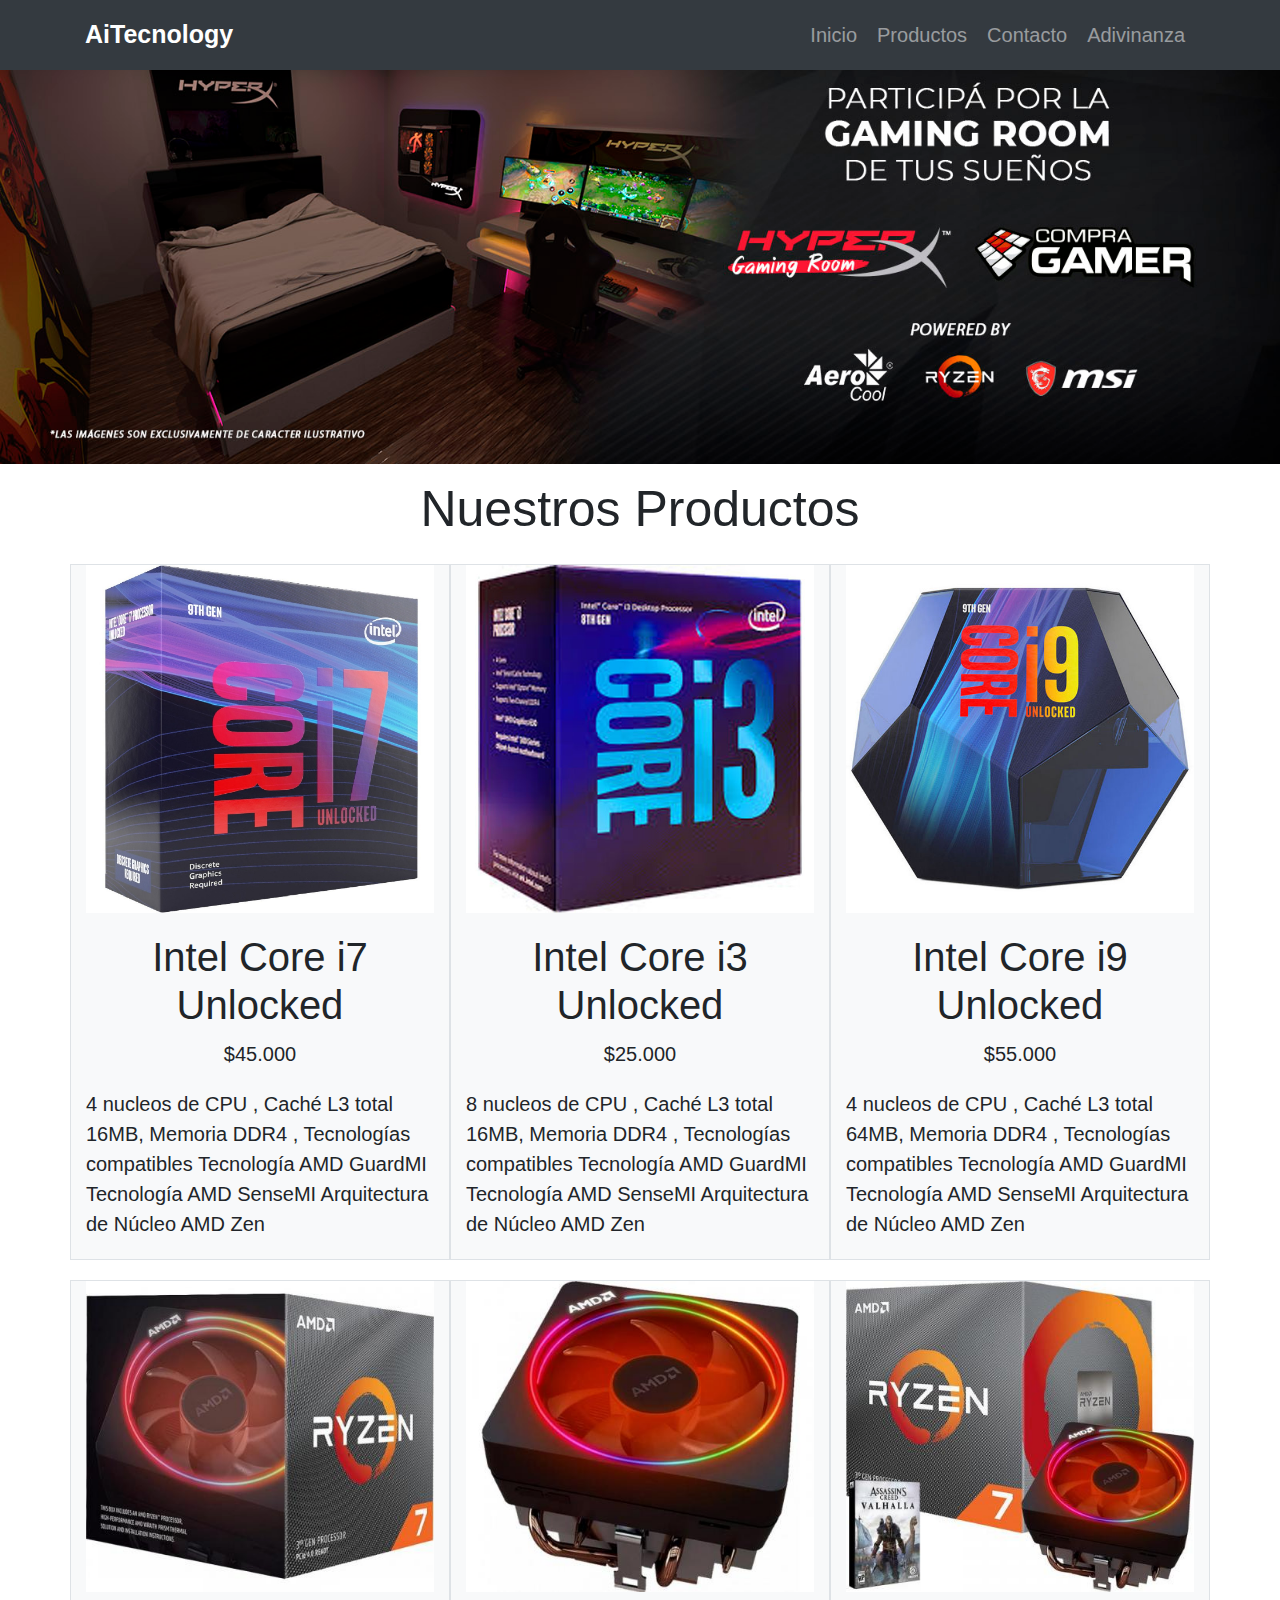
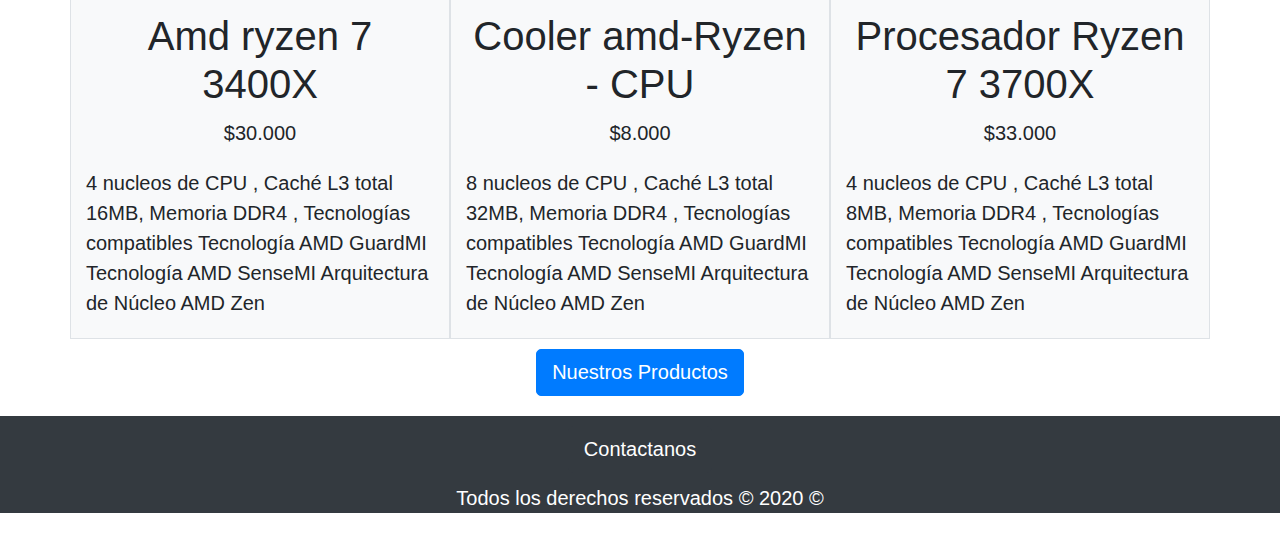
<file: index.html>
<!doctype html>
<html lang="en">

<head>
    <!-- Required meta tags -->
    <meta charset="utf-8">
    <meta name="viewport" content="width=device-width, initial-scale=1, shrink-to-fit=no">

    <!-- Bootstrap CSS 
    <link rel="stylesheet" href="https://stackpath.bootstrapcdn.com/bootstrap/4.5.2/css/bootstrap.min.css" integrity="sha384-JcKb8q3iqJ61gNV9KGb8thSsNjpSL0n8PARn9HuZOnIxN0hoP+VmmDGMN5t9UJ0Z" crossorigin="anonymous">
-->
    <link rel="stylesheet" href="css/bootstrap.min.css">
    <link rel="stylesheet" href="css/estilos.css">
    <title>Aitecnology</title>
</head>

<body>


    <nav class="navbar navbar-dark bg-dark navbar-expand-md fixed-top" style="background-color: #e3f2fd;">
        <div class="container">
            <a href="index.html" class="navbar-brand">
                <strong> AiTecnology</strong>
            </a>

            <button type="button" class="navbar-toggler" data-toggle="collapse" data-target="#menu-principal" aria-controls="menu-principal" aria-expanded="false" aria-label=" Desplegar menu">
        <span class="navbar-toggler-icon"></span>
    </button>

            <div class="collapse navbar-collapse" id="menu-principal">
                <ul class="navbar-nav ml-auto">
                    <li class="nav-item"><a href="index.html" class="nav-link">Inicio</a></li>
                    <li class="nav-item"><a href="productos.html" class="nav-link">Productos</a></li>
                    <li class="nav-item"><a href="contacto.html" class="nav-link">Contacto</a></li>
                    <li class="nav-item"><a href="Adivinanza.html" class="nav-link">Adivinanza</a></li>



                </ul>
            </div>

        </div>
    </nav>
    <div>
        <img src="img/fondocompragamer.jpg" alt="" class="img-fluid ">
    </div>
    <section class="nuestros-productos ">
        <h1 class="h1 text-center m-1 p-2"> Nuestros Productos</h1>
        <div class="container">
            <div class="row">
                <div class="col-sm-12 col-md-6 col-lg-4 border bg-light my-2">
                    <img src="img/auriculares logitech.jpg" alt="" class="img- img-fluid mb-sm-3">
                    <h2 class="text-center">Intel Core i7 Unlocked</h2>
                    <p class="text-center"> $45.000</p>
                    <p> 4 nucleos de CPU , Caché L3 total 16MB, Memoria DDR4 , Tecnologías compatibles Tecnología AMD GuardMI Tecnología AMD SenseMI Arquitectura de Núcleo AMD Zen</p>
                </div>
                <div class="col-sm-12 col-md-6 col-lg-4 border bg-light  my-2">
                    <img src="img/micro-intel-core-i3-8100-0.jpg" alt="" class="img- img-fluid mb-sm-3">
                    <h2 class="text-center">Intel Core i3 Unlocked</h2>
                    <p class="text-center"> $25.000</p>
                    <p> 8 nucleos de CPU , Caché L3 total 16MB, Memoria DDR4 , Tecnologías compatibles Tecnología AMD GuardMI Tecnología AMD SenseMI Arquitectura de Núcleo AMD Zen</p>
                </div>
                <div class="col-sm-12 col-md-6 col-lg-4 border bg-light  my-2">
                    <img src="img/intel i9.jpg" alt="" class="img- img-fluid mb-sm-3">
                    <h2 class="text-center">Intel Core i9 Unlocked</h2>
                    <p class="text-center"> $55.000</p>
                    <p> 4 nucleos de CPU , Caché L3 total 64MB, Memoria DDR4 , Tecnologías compatibles Tecnología AMD GuardMI Tecnología AMD SenseMI Arquitectura de Núcleo AMD Zen</p>
                </div>
                <div class="col-sm-12 col-md-6 col-lg-4 border bg-light  my-2">
                    <img src="img/compragamer_Imganen_general_14084_Procesador_AMD_RYZEN_7_3700X_4.4_GHz_AM4_Wraith_Prism_RGB_Led_Cooler_1f645e9a-grn.jpg" alt="" class="img- img-fluid mb-sm-3">
                    <h2 class="text-center">Amd ryzen 7 3400X</h2>
                    <p class="text-center"> $30.000</p>
                    <p> 4 nucleos de CPU , Caché L3 total 16MB, Memoria DDR4 , Tecnologías compatibles Tecnología AMD GuardMI Tecnología AMD SenseMI Arquitectura de Núcleo AMD Zen</p>
                </div>
                <div class="col-sm-12 col-md-6 col-lg-4 border bg-light  my-2">
                    <img src="img/Cooler amd.jpg" alt="" class="img- img-fluid mb-sm-3">
                    <h2 class="text-center">Cooler amd-Ryzen - CPU</h2>
                    <p class="text-center"> $8.000</p>
                    <p> 8 nucleos de CPU , Caché L3 total 32MB, Memoria DDR4 , Tecnologías compatibles Tecnología AMD GuardMI Tecnología AMD SenseMI Arquitectura de Núcleo AMD Zen</p>
                </div>
                <div class="col-sm-12 col-md-6 col-lg-4 border bg-light  my-2">
                    <img src="img/procesador ryzen 7 3700x.jpg" alt="" class="img- img-fluid mb-sm-3">
                    <h2 class="text-center">Procesador Ryzen 7 3700X</h2>
                    <p class="text-center"> $33.000</p>
                    <p> 4 nucleos de CPU , Caché L3 total 8MB, Memoria DDR4 , Tecnologías compatibles Tecnología AMD GuardMI Tecnología AMD SenseMI Arquitectura de Núcleo AMD Zen</p>
                </div>

                <div class="col-12 text-center">
                    <button class="btn btn-primary "> Nuestros Productos<a href="productos.html"></a></button>
                </div>
            </div>
        </div>

    </section>


    <footer class="col-12 bg-dark mt-3 text-center">

        <a href="contacto.html" class="btn btn-dark m-2"> Contactanos</a>
        <p class="btn-dark"> Todos los derechos reservados &copy; 2020 &copy; </p>
    </footer>


    <!-- Optional JavaScript -->
    <!-- jQuery first, then Popper.js, then Bootstrap JS 
    <script src="https://code.jquery.com/jquery-3.5.1.slim.min.js" integrity="sha384-DfXdz2htPH0lsSSs5nCTpuj/zy4C+OGpamoFVy38MVBnE+IbbVYUew+OrCXaRkfj" crossorigin="anonymous"></script>
    <script src="https://cdn.jsdelivr.net/npm/popper.js@1.16.1/dist/umd/popper.min.js" integrity="sha384-9/reFTGAW83EW2RDu2S0VKaIzap3H66lZH81PoYlFhbGU+6BZp6G7niu735Sk7lN" crossorigin="anonymous"></script>
    <script src="https://stackpath.bootstrapcdn.com/bootstrap/4.5.2/js/bootstrap.min.js" integrity="sha384-B4gt1jrGC7Jh4AgTPSdUtOBvfO8shuf57BaghqFfPlYxofvL8/KUEfYiJOMMV+rV" crossorigin="anonymous"></script>
-->
    <script src="js/jquery-3.5.1.min.js"></script>
    <script src="js/popper.min.js"></script>
    <script src="js/bootstrap.min.js"></script>
    <script src="js/script.js"></script>
</body>


</html>
</file>
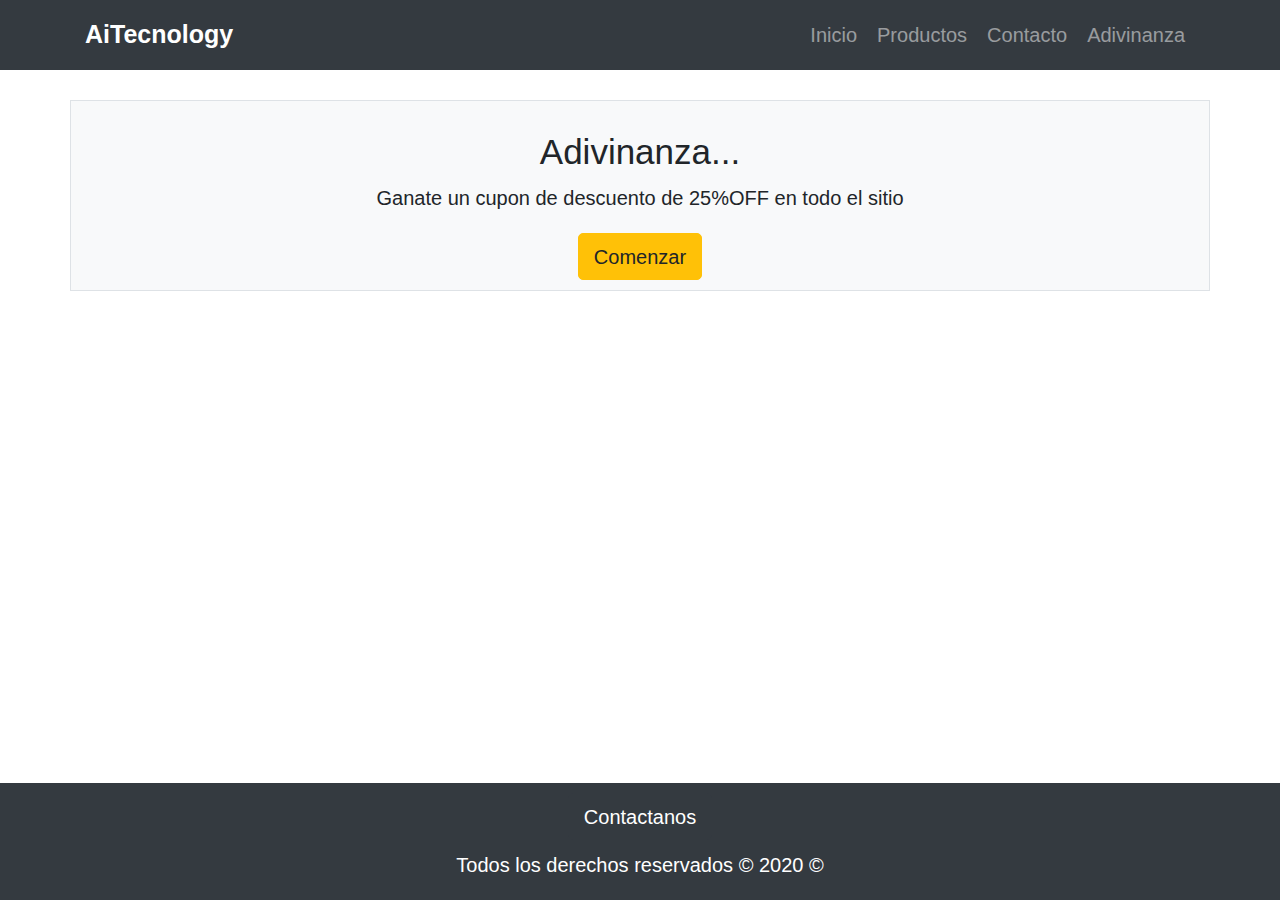
<file: Adivinanza.html>
<!doctype html>
<html lang="en">

<head>
    <!-- Required meta tags -->
    <meta charset="utf-8">
    <meta name="viewport" content="width=device-width, initial-scale=1, shrink-to-fit=no">

    <!-- Bootstrap CSS 
    <link rel="stylesheet" href="https://stackpath.bootstrapcdn.com/bootstrap/4.5.2/css/bootstrap.min.css" integrity="sha384-JcKb8q3iqJ61gNV9KGb8thSsNjpSL0n8PARn9HuZOnIxN0hoP+VmmDGMN5t9UJ0Z" crossorigin="anonymous">
-->
    <link rel="stylesheet" href="css/bootstrap.min.css">
    <link rel="stylesheet" href="css/estilos.css">


    <title>Aitecnology Adivinanza</title>
</head>

<body>


    <nav class="navbar navbar-dark bg-dark navbar-expand-md fixed-top" style="background-color: #e3f2fd;">
        <div class="container">
            <a href="index.html" class="navbar-brand">
                <strong> AiTecnology</strong>
            </a>

            <button type="button" class="navbar-toggler" data-toggle="collapse" data-target="#menu-principal" aria-controls="menu-principal" aria-expanded="false" aria-label=" Desplegar menu">
        <span class="navbar-toggler-icon"></span>
    </button>

            <div class="collapse navbar-collapse" id="menu-principal">
                <ul class="navbar-nav ml-auto">
                    <li class="nav-item"><a href="index.html" class="nav-link">Inicio</a></li>
                    <li class="nav-item"><a href="productos.html" class="nav-link">Productos</a></li>
                    <li class="nav-item"><a href="contacto.html" class="nav-link">Contacto</a></li>
                    <li class="nav-item"><a href="Adivinanza.html" class="nav-link">Adivinanza</a></li>


                </ul>
            </div>

        </div>
    </nav>

    <div class="mt-3 pt-3">
        <section class="container mt-5 pt-4 border bg-light text-center">
            <h3 class="h3 ">Adivinanza... </h3>
            <p class>Ganate un cupon de descuento de 25%OFF en todo el sitio </p>
            <button class="btn btn-warning text-center mb-2" data-toggle="collapse" data-target="#id" aria-expanded="false" id="btn-prim"> Comenzar</button>


    </div>


    <div class="collapse" id="id">
        <div class="my-3 p-3-rounded gb bg-info text-white text-center">


            <section id="contenedor-pregunta " class="container">
                <div id="prim-pregunta" class="col-12 text-center bg-dark border "></div>

            </section>
            <input type="text" class="pb-2" id="respuesta">

        </div>
        <div class="col-12 text-center">
            <button type="button" onclick="preguntero()" class="btn btn-success"> Confirmar</button>
        </div>
    </div>





    </section>

    <footer class="col-12 bg-dark mt-5 text-center fixed-bottom">

        <a href="contacto.html" class="btn btn-dark m-2"> Contactanos</a>
        <p class="btn-dark"> Todos los derechos reservados &copy; 2020 &copy; </p>
    </footer>


    <!-- Optional JavaScript -->
    <!-- jQuery first, then Popper.js, then Bootstrap JS 
    <script src="https://code.jquery.com/jquery-3.5.1.slim.min.js" integrity="sha384-DfXdz2htPH0lsSSs5nCTpuj/zy4C+OGpamoFVy38MVBnE+IbbVYUew+OrCXaRkfj" crossorigin="anonymous"></script>
    <script src="https://cdn.jsdelivr.net/npm/popper.js@1.16.1/dist/umd/popper.min.js" integrity="sha384-9/reFTGAW83EW2RDu2S0VKaIzap3H66lZH81PoYlFhbGU+6BZp6G7niu735Sk7lN" crossorigin="anonymous"></script>
    <script src="https://stackpath.bootstrapcdn.com/bootstrap/4.5.2/js/bootstrap.min.js" integrity="sha384-B4gt1jrGC7Jh4AgTPSdUtOBvfO8shuf57BaghqFfPlYxofvL8/KUEfYiJOMMV+rV" crossorigin="anonymous"></script>
-->
    <script src="js/jquery-3.5.1.min.js"></script>
    <script src="js/popper.min.js"></script>
    <script src="js/bootstrap.min.js"></script>
    <script src="js/script.js"></script>

</body>


</html>
</file>
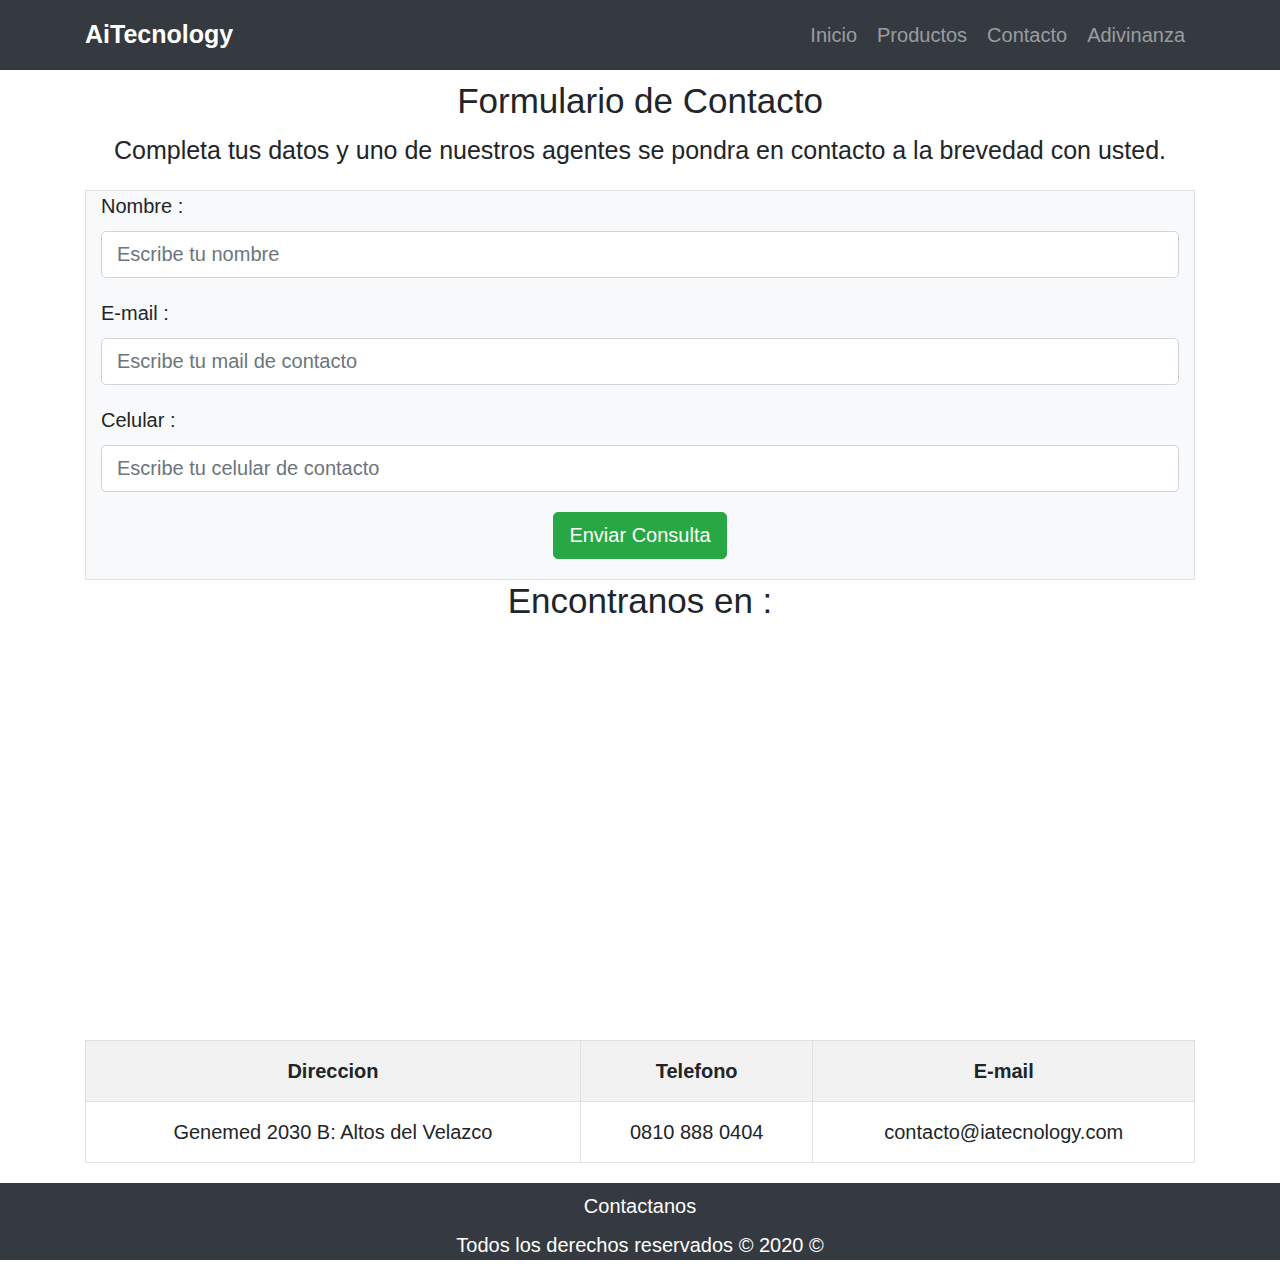
<file: contacto.html>
<!doctype html>
<html lang="en">

<head>
    <!-- Required meta tags -->
    <meta charset="utf-8">
    <meta name="viewport" content="width=device-width, initial-scale=1, shrink-to-fit=no">

    <!-- Bootstrap CSS 
    <link rel="stylesheet" href="https://stackpath.bootstrapcdn.com/bootstrap/4.5.2/css/bootstrap.min.css" integrity="sha384-JcKb8q3iqJ61gNV9KGb8thSsNjpSL0n8PARn9HuZOnIxN0hoP+VmmDGMN5t9UJ0Z" crossorigin="anonymous">
-->
    <link rel="stylesheet" href="css/bootstrap.min.css">
    <link rel="stylesheet" href="css/estilos.css">
    <title>Contacto</title>
</head>

<body>


    <nav class="navbar navbar-dark bg-dark navbar-expand-md fixed-top" style="background-color: #e3f2fd;">
        <div class="container">
            <a href="index.html" class="navbar-brand">
                <strong> AiTecnology</strong>
            </a>

            <button type="button" class="navbar-toggler" data-toggle="collapse" data-target="#menu-principal" aria-controls="menu-principal" aria-expanded="false" aria-label=" Desplegar menu">
        <span class="navbar-toggler-icon"></span>
    </button>

            <div class="collapse navbar-collapse" id="menu-principal">
                <ul class="navbar-nav ml-auto">
                    <li class="nav-item"><a href="index.html" class="nav-link">Inicio</a></li>
                    <li class="nav-item"><a href="productos.html" class="nav-link">Productos</a></li>
                    <li class="nav-item"><a href="contacto.html" class="nav-link">Contacto</a></li>
                    <li class="nav-item"><a href="Adivinanza.html" class="nav-link">Adivinanza</a></li>


                </ul>
            </div>

        </div>
    </nav>

    <section class="container mt-5 pt-3">
        <h3 class="text-center">Formulario de Contacto</h3>
        <p class="lead text-center"> Completa tus datos y uno de nuestros agentes se pondra en contacto a la brevedad con usted.</p>

        <div class="container border bg-light">
            <form action="">
                <!--<h1 class="mt-5 pt-3 text-center">Contactanos</h1>-->
                <div class="form-group ">
                    <label for="">Nombre :</label>
                    <input type="text" placeholder="Escribe tu nombre" class="form-control">
                </div>
                <div class="form-group">
                    <label for="">E-mail :</label>
                    <input type="email" placeholder="Escribe tu mail de contacto" class="form-control">
                </div>
                <div class="form-group">
                    <label for="">Celular :</label>
                    <input type="tel" placeholder="Escribe tu celular de contacto" class="form-control">
                </div>
                <div class="form-group text-center">
                    <button class="btn btn-success"> Enviar Consulta</button>
                </div>

            </form>
        </div>
    </section>

    <section class="text-center ">

        <h3 class="text-center h3 ">Encontranos en : </h3>


        <div class="container">
            <iframe src="https://www.google.com/maps/embed?pb=!1m18!1m12!1m3!1d27245.031253888723!2d-64.20078286708002!3d-31.39679433974993!2m3!1f0!2f0!3f0!3m2!1i1024!2i768!4f13.1!3m3!1m2!1s0x9432a29b74700db3%3A0x1b10a99a77d7f797!2sGenemed!5e0!3m2!1ses-419!2sar!4v1598471574716!5m2!1ses-419!2sar"
                width="1100" height="400" frameborder="0" style="border:0;" allowfullscreen="" aria-hidden="false" tabindex="0"></iframe>
        </div>

        <div class="container">
            <table class="table table-striped table-bordered table-hover">
                <tr>
                    <th>Direccion</th>
                    <th>Telefono</th>
                    <th>E-mail</th>
                </tr>
                <tr>
                    <td>Genemed 2030 B: Altos del Velazco</td>
                    <td> 0810 888 0404</td>
                    <td>contacto@iatecnology.com</td>
                </tr>
            </table>
        </div>
    </section>

    <footer class="col-12 bg-dark mt-3 text-center">

        <a href="contacto.html" class="btn btn-dark"> Contactanos</a>
        <p class="btn-dark"> Todos los derechos reservados &copy; 2020 &copy; </p>
    </footer>


    <!-- Optional JavaScript -->
    <!-- jQuery first, then Popper.js, then Bootstrap JS 
    <script src="https://code.jquery.com/jquery-3.5.1.slim.min.js" integrity="sha384-DfXdz2htPH0lsSSs5nCTpuj/zy4C+OGpamoFVy38MVBnE+IbbVYUew+OrCXaRkfj" crossorigin="anonymous"></script>
    <script src="https://cdn.jsdelivr.net/npm/popper.js@1.16.1/dist/umd/popper.min.js" integrity="sha384-9/reFTGAW83EW2RDu2S0VKaIzap3H66lZH81PoYlFhbGU+6BZp6G7niu735Sk7lN" crossorigin="anonymous"></script>
    <script src="https://stackpath.bootstrapcdn.com/bootstrap/4.5.2/js/bootstrap.min.js" integrity="sha384-B4gt1jrGC7Jh4AgTPSdUtOBvfO8shuf57BaghqFfPlYxofvL8/KUEfYiJOMMV+rV" crossorigin="anonymous"></script>
-->
    <script src="js/jquery-3.5.1.min.js"></script>
    <script src="js/popper.min.js"></script>
    <script src="js/bootstrap.min.js"></script>
    <script src="js/script.js"></script>
</body>


</html>
</file>
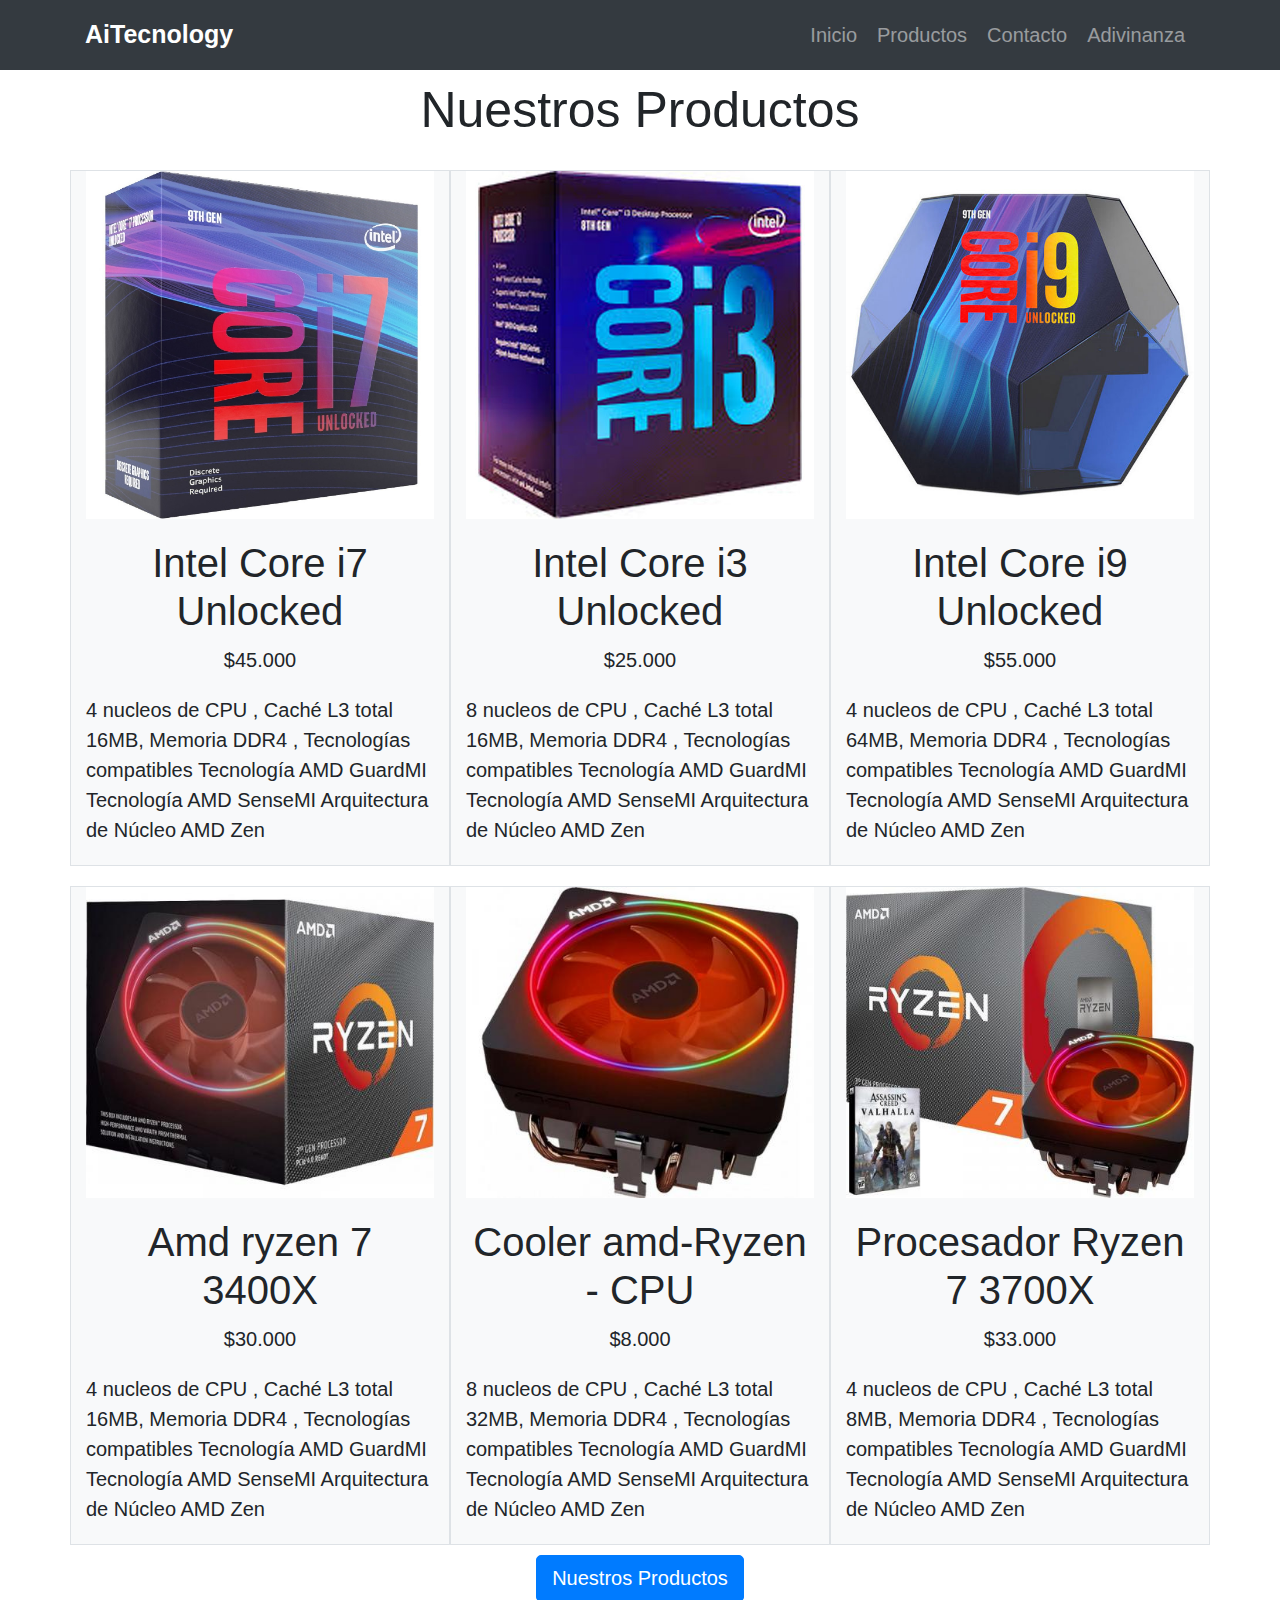
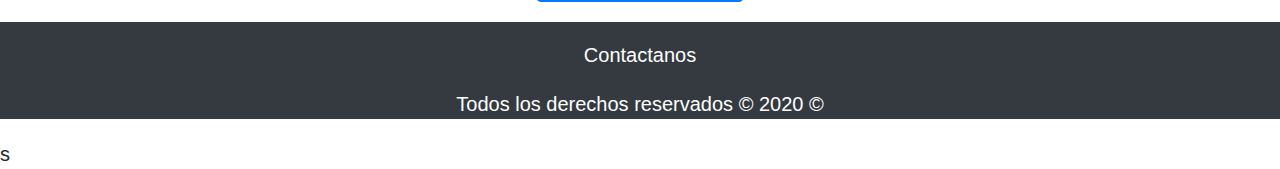
<file: productos.html>
<!doctype html>
<html lang="en">

<head>
    <!-- Required meta tags -->
    <meta charset="utf-8">
    <meta name="viewport" content="width=device-width, initial-scale=1, shrink-to-fit=no">

    <!-- Bootstrap CSS 
    <link rel="stylesheet" href="https://stackpath.bootstrapcdn.com/bootstrap/4.5.2/css/bootstrap.min.css" integrity="sha384-JcKb8q3iqJ61gNV9KGb8thSsNjpSL0n8PARn9HuZOnIxN0hoP+VmmDGMN5t9UJ0Z" crossorigin="anonymous">
-->
    <link rel="stylesheet" href="css/bootstrap.min.css">
    <link rel="stylesheet" href="css/estilos.css">
    <title>Productos Aitecnology</title>
</head>

<body>


    <nav class="navbar navbar-dark bg-dark navbar-expand-md fixed-top" style="background-color: #e3f2fd;">
        <div class="container">
            <a href="#" class="navbar-brand">
                <strong> AiTecnology</strong>
            </a>

            <button type="button" class="navbar-toggler" data-toggle="collapse" data-target="#menu-principal" aria-controls="menu-principal" aria-expanded="false" aria-label=" Desplegar menu">
        <span class="navbar-toggler-icon"></span>
    </button>

            <div class="collapse navbar-collapse" id="menu-principal">
                <ul class="navbar-nav ml-auto">
                    <li class="nav-item"><a href="index.html" class="nav-link">Inicio</a></li>
                    <li class="nav-item"><a href="productos.html" class="nav-link">Productos</a></li>
                    <li class="nav-item"><a href="contacto.html" class="nav-link">Contacto</a></li>
                    <li class="nav-item"><a href="Adivinanza.html" class="nav-link">Adivinanza</a></li>


                </ul>
            </div>

        </div>
    </nav>

    <section class="nuestros-productos ">
        <h1 class="h1 text-center m-3 pt-5"> Nuestros Productos</h1>
        <div class="container mb-2">
            <div class="row">
                <div class="col-sm-12 col-md-6 col-lg-4 border bg-light my-2">
                    <img src="img/auriculares logitech.jpg" alt="" class="img- img-fluid mb-sm-3">
                    <h2 class="text-center">Intel Core i7 Unlocked</h2>
                    <p class="text-center"> $45.000</p>
                    <p> 4 nucleos de CPU , Caché L3 total 16MB, Memoria DDR4 , Tecnologías compatibles Tecnología AMD GuardMI Tecnología AMD SenseMI Arquitectura de Núcleo AMD Zen</p>
                </div>
                <div class="col-sm-12 col-md-6 col-lg-4 border bg-light  my-2">
                    <img src="img/micro-intel-core-i3-8100-0.jpg" alt="" class="img- img-fluid mb-sm-3">
                    <h2 class="text-center">Intel Core i3 Unlocked</h2>
                    <p class="text-center"> $25.000</p>
                    <p> 8 nucleos de CPU , Caché L3 total 16MB, Memoria DDR4 , Tecnologías compatibles Tecnología AMD GuardMI Tecnología AMD SenseMI Arquitectura de Núcleo AMD Zen</p>
                </div>
                <div class="col-sm-12 col-md-6 col-lg-4 border bg-light  my-2">
                    <img src="img/intel i9.jpg" alt="" class="img- img-fluid mb-sm-3">
                    <h2 class="text-center">Intel Core i9 Unlocked</h2>
                    <p class="text-center"> $55.000</p>
                    <p> 4 nucleos de CPU , Caché L3 total 64MB, Memoria DDR4 , Tecnologías compatibles Tecnología AMD GuardMI Tecnología AMD SenseMI Arquitectura de Núcleo AMD Zen</p>
                </div>
                <div class="col-sm-12 col-md-6 col-lg-4 border bg-light  my-2">
                    <img src="img/compragamer_Imganen_general_14084_Procesador_AMD_RYZEN_7_3700X_4.4_GHz_AM4_Wraith_Prism_RGB_Led_Cooler_1f645e9a-grn.jpg" alt="" class="img- img-fluid mb-sm-3">
                    <h2 class="text-center">Amd ryzen 7 3400X</h2>
                    <p class="text-center"> $30.000</p>
                    <p> 4 nucleos de CPU , Caché L3 total 16MB, Memoria DDR4 , Tecnologías compatibles Tecnología AMD GuardMI Tecnología AMD SenseMI Arquitectura de Núcleo AMD Zen</p>
                </div>
                <div class="col-sm-12 col-md-6 col-lg-4 border bg-light  my-2">
                    <img src="img/Cooler amd.jpg" alt="" class="img- img-fluid mb-sm-3">
                    <h2 class="text-center">Cooler amd-Ryzen - CPU</h2>
                    <p class="text-center"> $8.000</p>
                    <p> 8 nucleos de CPU , Caché L3 total 32MB, Memoria DDR4 , Tecnologías compatibles Tecnología AMD GuardMI Tecnología AMD SenseMI Arquitectura de Núcleo AMD Zen</p>
                </div>
                <div class="col-sm-12 col-md-6 col-lg-4 border bg-light  my-2">
                    <img src="img/procesador ryzen 7 3700x.jpg" alt="" class="img- img-fluid mb-sm-3">
                    <h2 class="text-center">Procesador Ryzen 7 3700X</h2>
                    <p class="text-center"> $33.000</p>
                    <p> 4 nucleos de CPU , Caché L3 total 8MB, Memoria DDR4 , Tecnologías compatibles Tecnología AMD GuardMI Tecnología AMD SenseMI Arquitectura de Núcleo AMD Zen</p>
                </div>

                <div class="col-12 text-center">
                    <button class="btn btn-primary "> Nuestros Productos<a href="productos.html"></a></button>
                </div>
            </div>

        </div>

    </section>

    <footer class="col-12 bg-dark mt-3 text-center">

        <a href="contacto.html" class="btn btn-dark m-2"> Contactanos</a>
        <p class="btn-dark"> Todos los derechos reservados &copy; 2020 &copy; </p>
    </footer>




    <script src="js/jquery-3.5.1.min.js"></script>
    <script src="js/popper.min.js"></script>
    <script src="js/bootstrap.min.js"></script>
    <script src="js/script.js"></script>s
</body>


</html>
</file>
<file: css/estilos.css>
html {
    font-size: 20px;
}


/*# sourceMappingURL=estilos.css.map */
</file>
